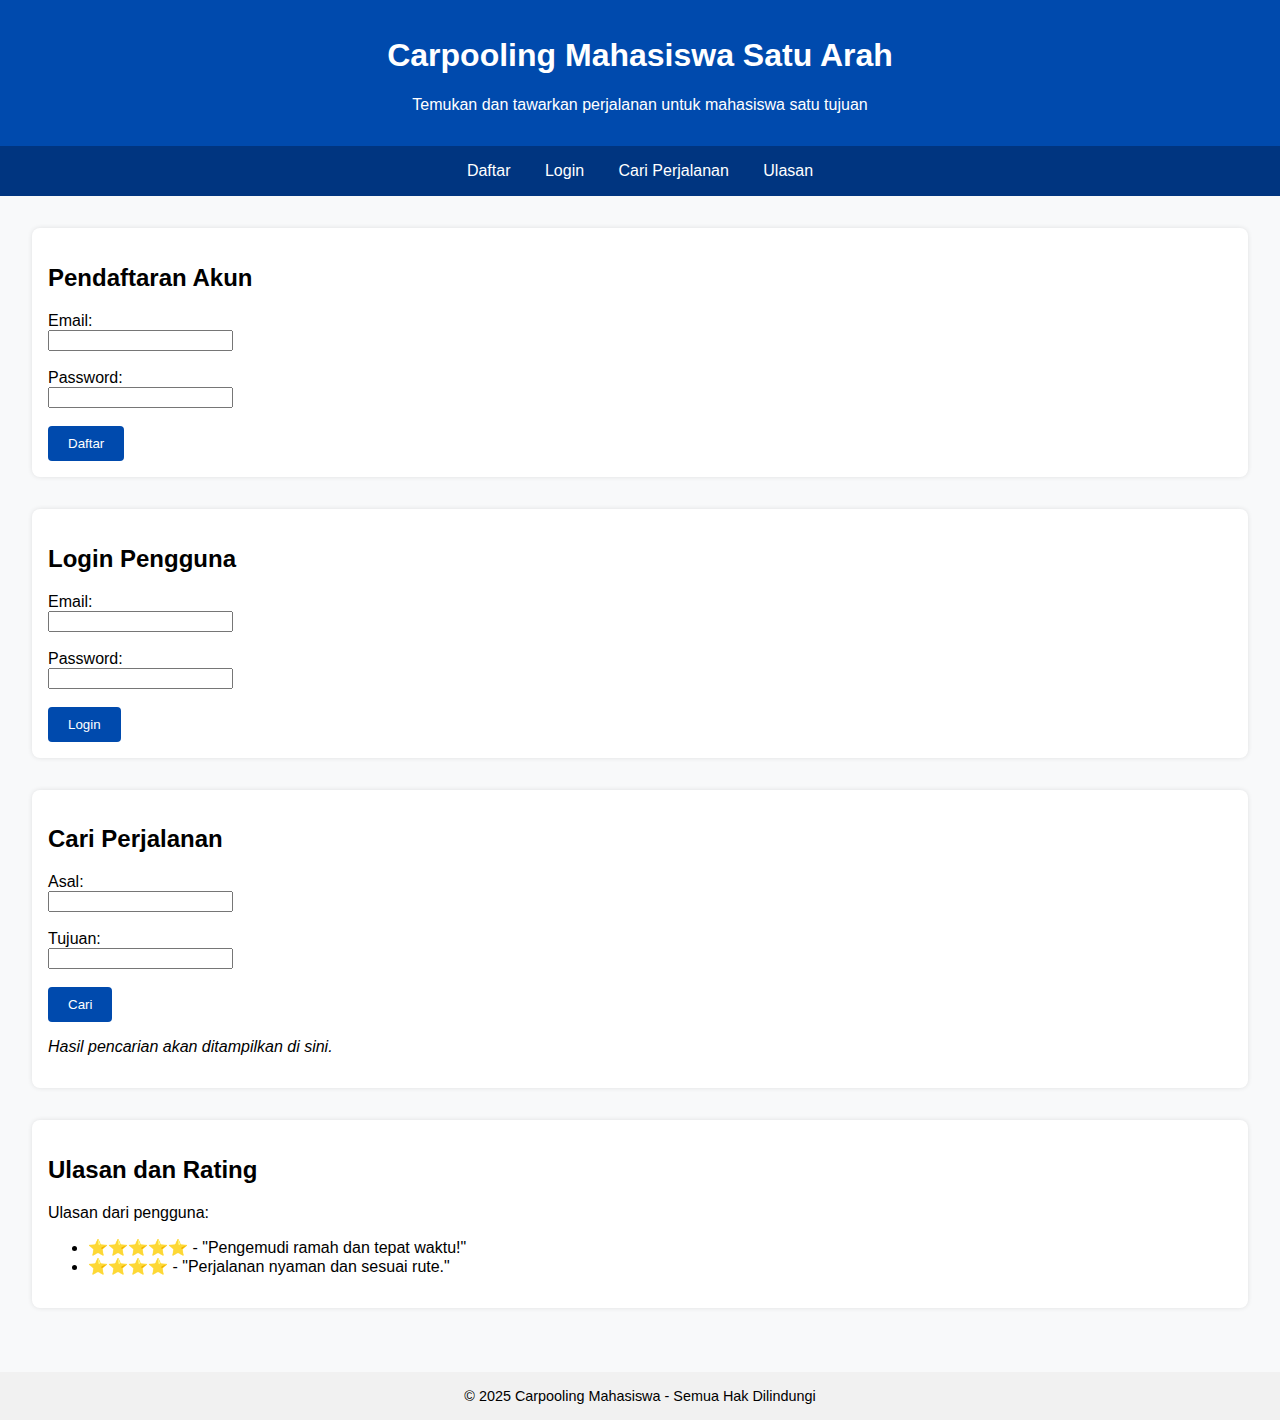
<file: index.html>
<!DOCTYPE html>
<html lang="id">
<head>
  <meta charset="UTF-8">
  <meta name="viewport" content="width=device-width, initial-scale=1.0">
  <title>Carpooling Mahasiswa Satu Arah</title>
  <link rel="stylesheet" href="style.css">
</head>
<body>
  <header>
    <h1>Carpooling Mahasiswa Satu Arah</h1>
    <p>Temukan dan tawarkan perjalanan untuk mahasiswa satu tujuan</p>
  </header>

  <nav>
    <a href="#daftar">Daftar</a>
    <a href="#login">Login</a>
    <a href="#cari">Cari Perjalanan</a>
    <a href="#ulasan">Ulasan</a>
  </nav>

  <main>
    <section id="daftar">
      <h2>Pendaftaran Akun</h2>
      <form>
        <label>Email:</label><br>
        <input type="email" required><br><br>
        <label>Password:</label><br>
        <input type="password" required minlength="8"><br><br>
        <button class="button">Daftar</button>
      </form>
    </section>

    <section id="login">
      <h2>Login Pengguna</h2>
      <form>
        <label>Email:</label><br>
        <input type="email" required><br><br>
        <label>Password:</label><br>
        <input type="password" required><br><br>
        <button class="button">Login</button>
      </form>
    </section>

    <section id="cari">
      <h2>Cari Perjalanan</h2>
      <form>
        <label>Asal:</label><br>
        <input type="text"><br><br>
        <label>Tujuan:</label><br>
        <input type="text"><br><br>
        <button class="button">Cari</button>
      </form>
      <p><em>Hasil pencarian akan ditampilkan di sini.</em></p>
    </section>

    <section id="ulasan">
      <h2>Ulasan dan Rating</h2>
      <p>Ulasan dari pengguna:</p>
      <ul>
        <li>⭐⭐⭐⭐⭐ - "Pengemudi ramah dan tepat waktu!"</li>
        <li>⭐⭐⭐⭐ - "Perjalanan nyaman dan sesuai rute."</li>
      </ul>
    </section>
  </main>

  <footer>
    &copy; 2025 Carpooling Mahasiswa - Semua Hak Dilindungi
  </footer>
</body>
</html>
</file>
<file: style.css>
body {
    font-family: Arial, sans-serif;
    margin: 0;
    padding: 0;
    background-color: #f8f9fa;
  }
  
  header {
    background-color: #004aad;
    color: white;
    padding: 1rem;
    text-align: center;
  }
  
  nav {
    background-color: #003580;
    padding: 1rem;
    text-align: center;
  }
  
  nav a {
    color: white;
    margin: 0 15px;
    text-decoration: none;
  }
  
  main {
    padding: 2rem;
  }
  
  section {
    margin-bottom: 2rem;
    background: #ffffff;
    padding: 1rem;
    border-radius: 8px;
    box-shadow: 0 0 5px rgba(0,0,0,0.1);
  }
  
  footer {
    background: #f1f1f1;
    text-align: center;
    padding: 1rem;
    font-size: 0.9rem;
  }
  
  .button {
    background: #004aad;
    color: white;
    padding: 10px 20px;
    border: none;
    cursor: pointer;
    border-radius: 4px;
  }
</file>
